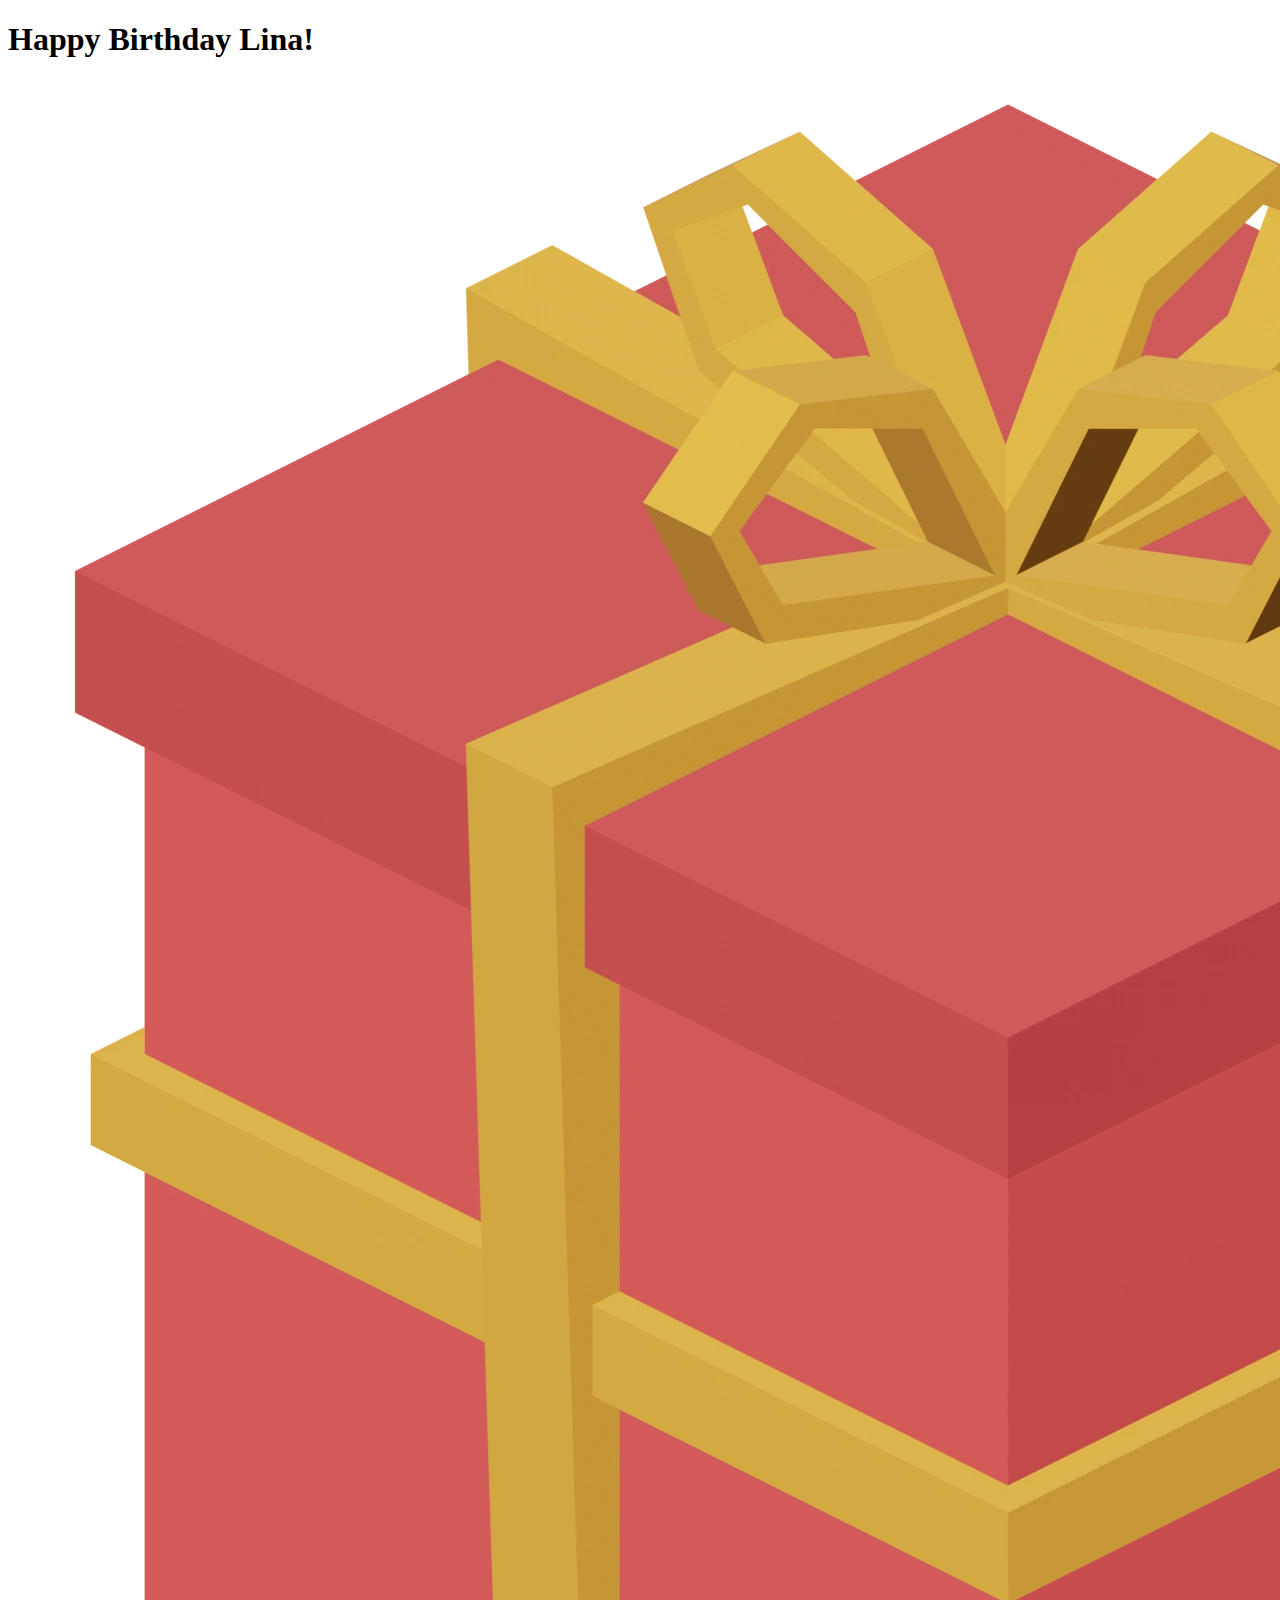
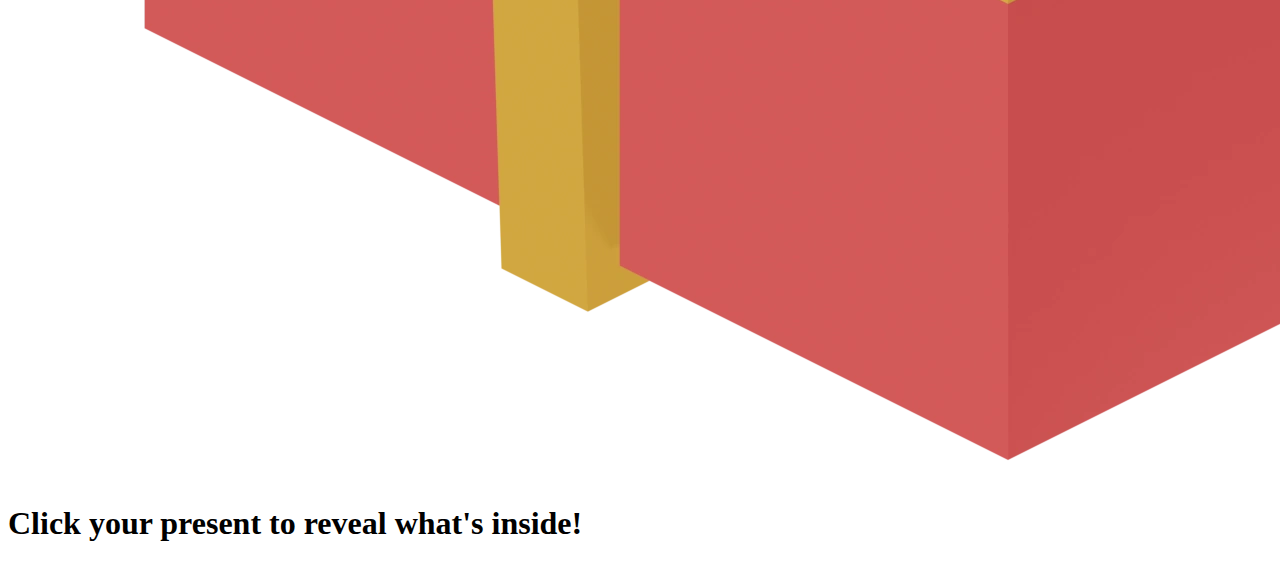
<file: index.html>
<!DOCTYPE html>
<html lang="en">
<head>
    <meta charset="UTF-8">
    <meta name="viewport" content="width=device-width, initial-scale=1.0">
    <title>Happy Birthday Lina!</title>
    <link href="./assets/style.css" rel="stylesheet"> 
    <link href="https://cdn.jsdelivr.net/npm/bootstrap@5.0.0-beta2/dist/css/bootstrap.min.css" rel="stylesheet" integrity="sha384-BmbxuPwQa2lc/FVzBcNJ7UAyJxM6wuqIj61tLrc4wSX0szH/Ev+nYRRuWlolflfl" crossorigin="anonymous">
   
</head>
<body>
    <div class="container-lg">
        <div class="row justify-content-center">
            <div class="col-4">
              
            </div>
            <div class="col-4">
                <h1>Happy Birthday Lina!</h1>
            </div>
            <div class="col-4">
            
            </div>
        </div>
    </div>
    
    <div class="container-lg">
        <div class="row justify-content-center">
            <div class="col-4">
              
            </div>
            <div class="col-4">
                <img id="present" class ="img-fluid" src="./assets/present.jpeg">
                <img id ="presentTwo" class= "img-fluid disappear" src = "./assets/chin.jpg">
            </div>
            <div class="col-4">
            
            </div>
        </div>
    </div>

    <div class="container-lg">
        <div class="row justify-content-center">
            <div class="col-4">
              
            </div>
            <div class="col-4">
                   <h1 id = "belowWords">Click your present to reveal what's inside!</h1>
                   <h1 id ="belowWordsTwo" class = "disappear">Wow it's a chinchilla! Have a great day!</h1>
            </div>
            <div class="col-4">
            
            </div>
        </div>
    </div>



    
    
   
    
</body>

<script src="./assets/script.js"></script>
<script>
   document.getElementById
</script>
</html>
</file>
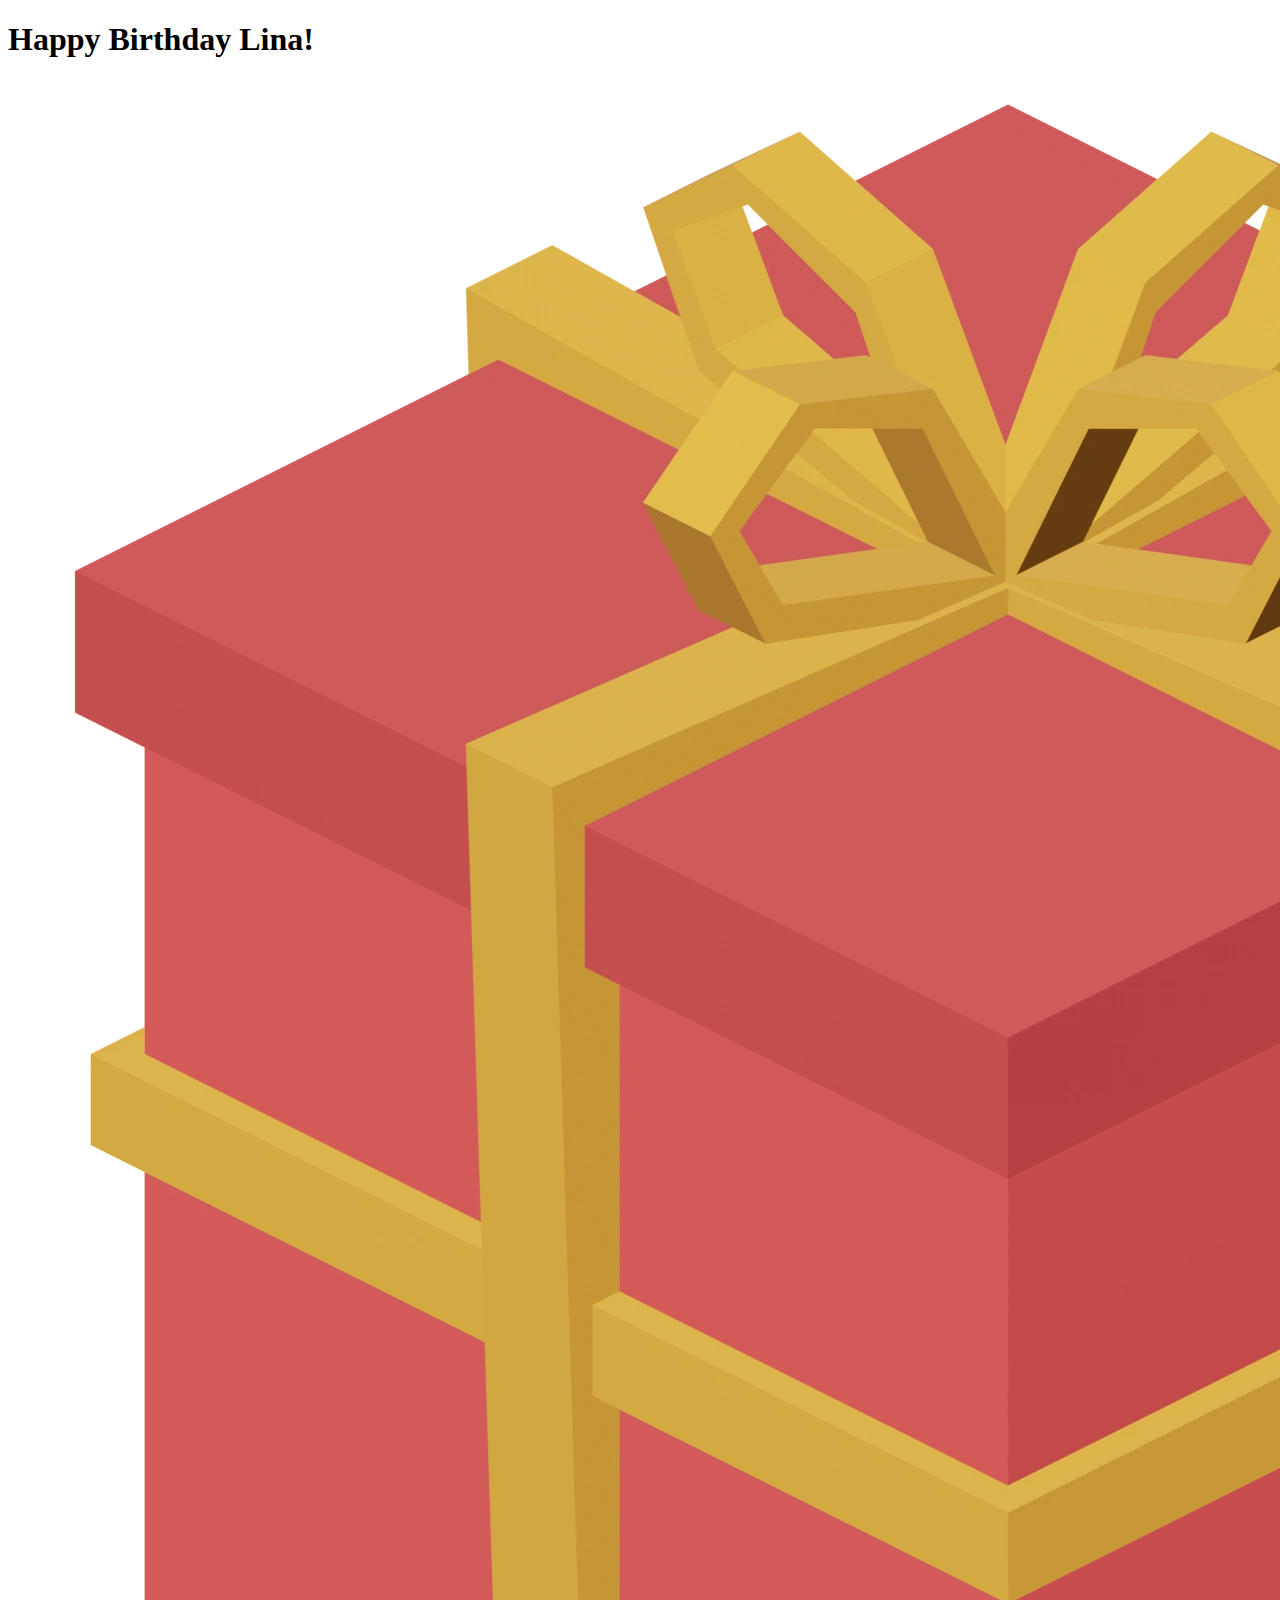
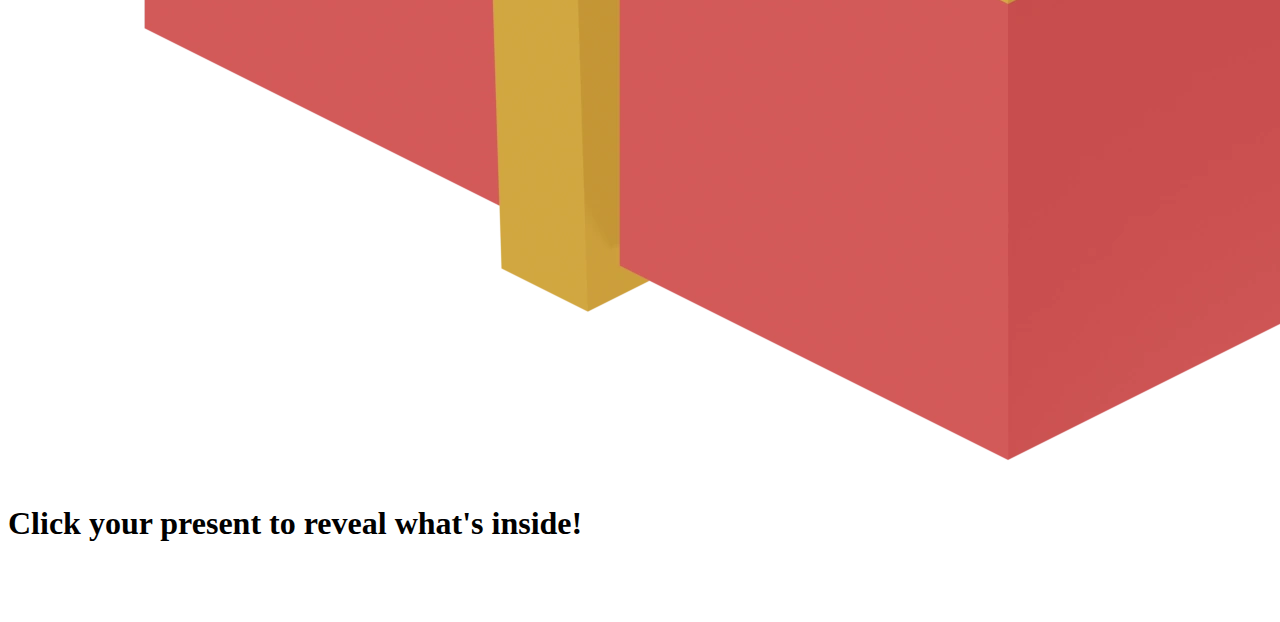
<file: birthday.html>
<!DOCTYPE html>
<html lang="en">
<head>
    <meta charset="UTF-8">
    <meta name="viewport" content="width=device-width, initial-scale=1.0">
    <title>Happy Birthday Lina!</title>
    <link href="style.css" rel="stylesheet"> 
    <link href="https://cdn.jsdelivr.net/npm/bootstrap@5.0.0-beta2/dist/css/bootstrap.min.css" rel="stylesheet" integrity="sha384-BmbxuPwQa2lc/FVzBcNJ7UAyJxM6wuqIj61tLrc4wSX0szH/Ev+nYRRuWlolflfl" crossorigin="anonymous">
   
</head>
<body>
    <div class="container-lg">
        <div class="row justify-content-center">
            <div class="col-4">
              
            </div>
            <div class="col-4">
                <h1>Happy Birthday Lina!</h1>
            </div>
            <div class="col-4">
            
            </div>
        </div>
    </div>
    
    <div class="container-lg">
        <div class="row justify-content-center">
            <div class="col-4">
              
            </div>
            <div class="col-4">
                <img id="present" class ="img-fluid" src="./assets/present.jpeg">
            </div>
            <div class="col-4">
            
            </div>
        </div>
    </div>

    <div class="container-lg">
        <div class="row justify-content-center">
            <div class="col-4">
              
            </div>
            <div class="col-4">
                   <h1 id = "belowWords">Click your present to reveal what's inside!</h1>
                   <h1 id ="belowWordsTwo" class = "disappear">Get pranked bruh. There's nothing inside.</h1>
            </div>
            <div class="col-4">
            
            </div>
        </div>
    </div>



    
    
   
    
</body>

<script src="script.js"></script>
<script>
   document.getElementById
</script>
</html>
</file>
<file: assets/style.css>
.disappear {

display: none;


}
</file>
<file: style.css>
.disappear {

visibility: hidden;

}
</file>
